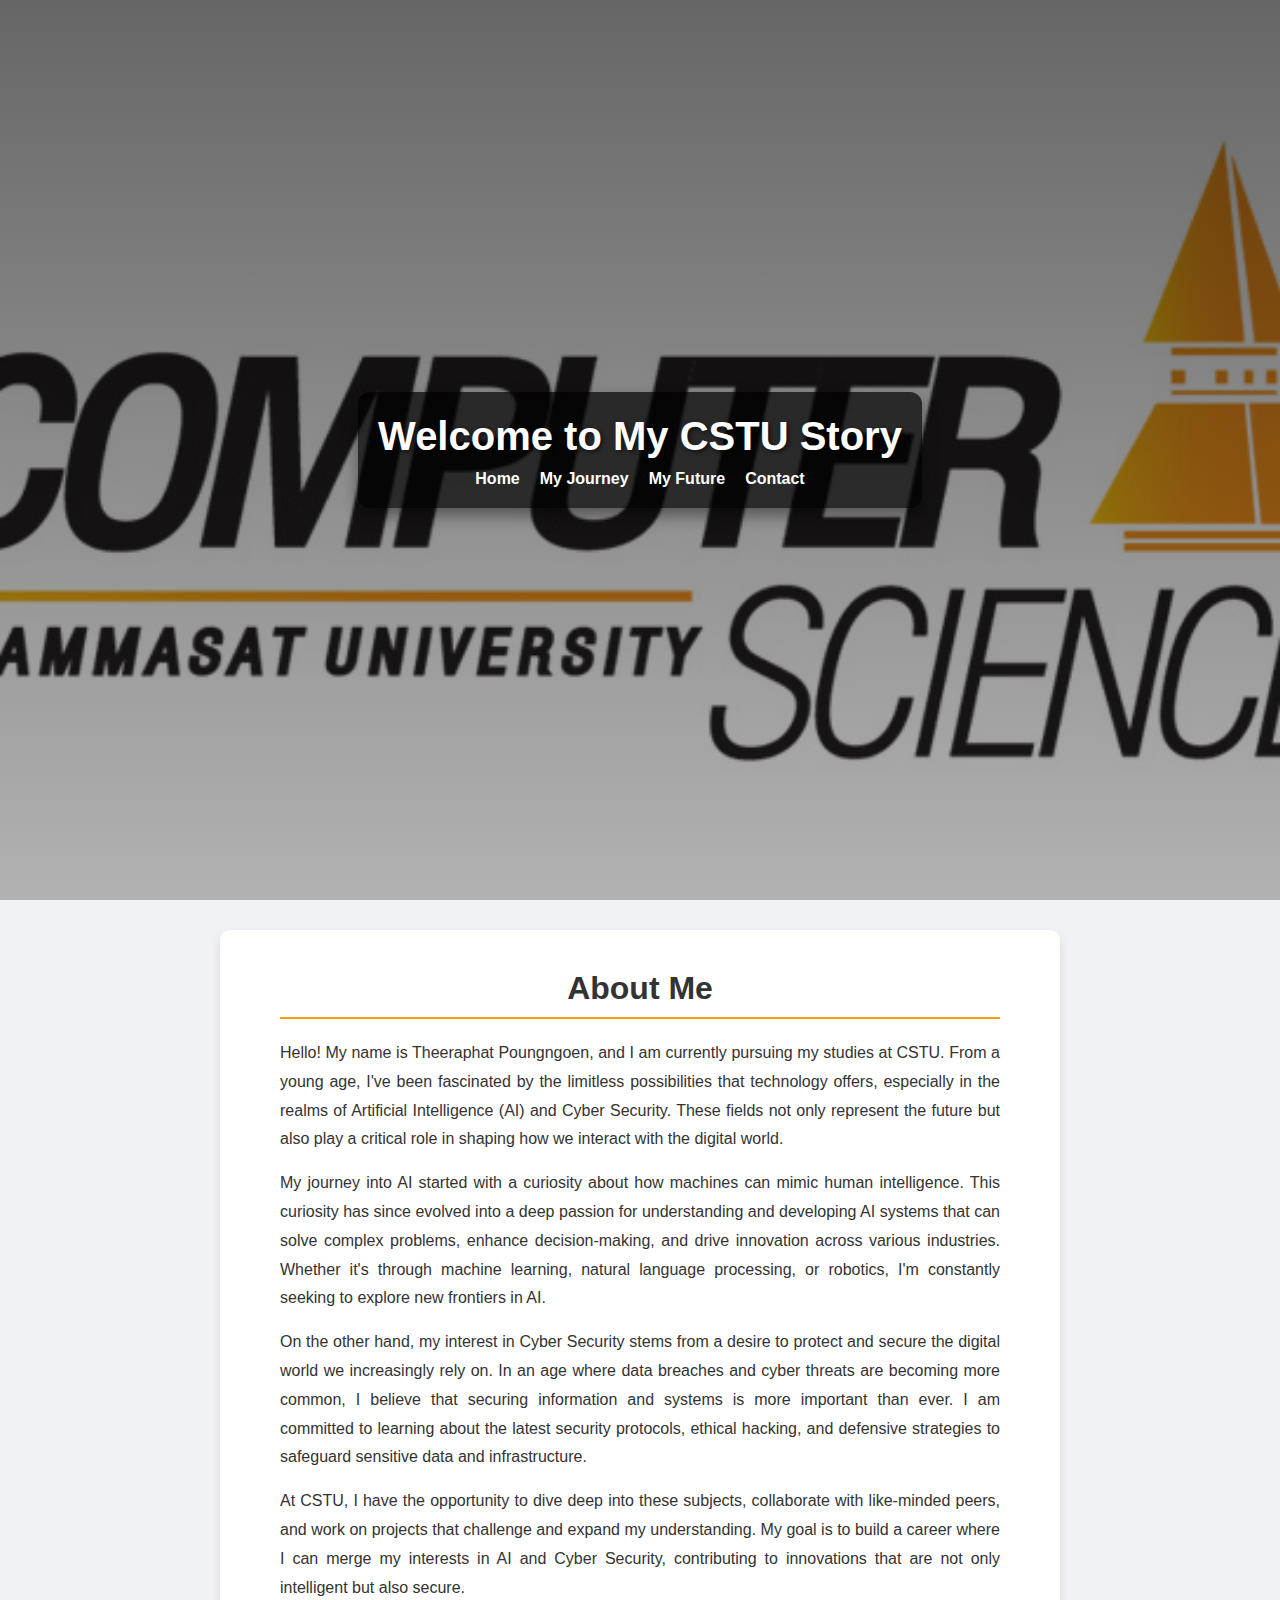
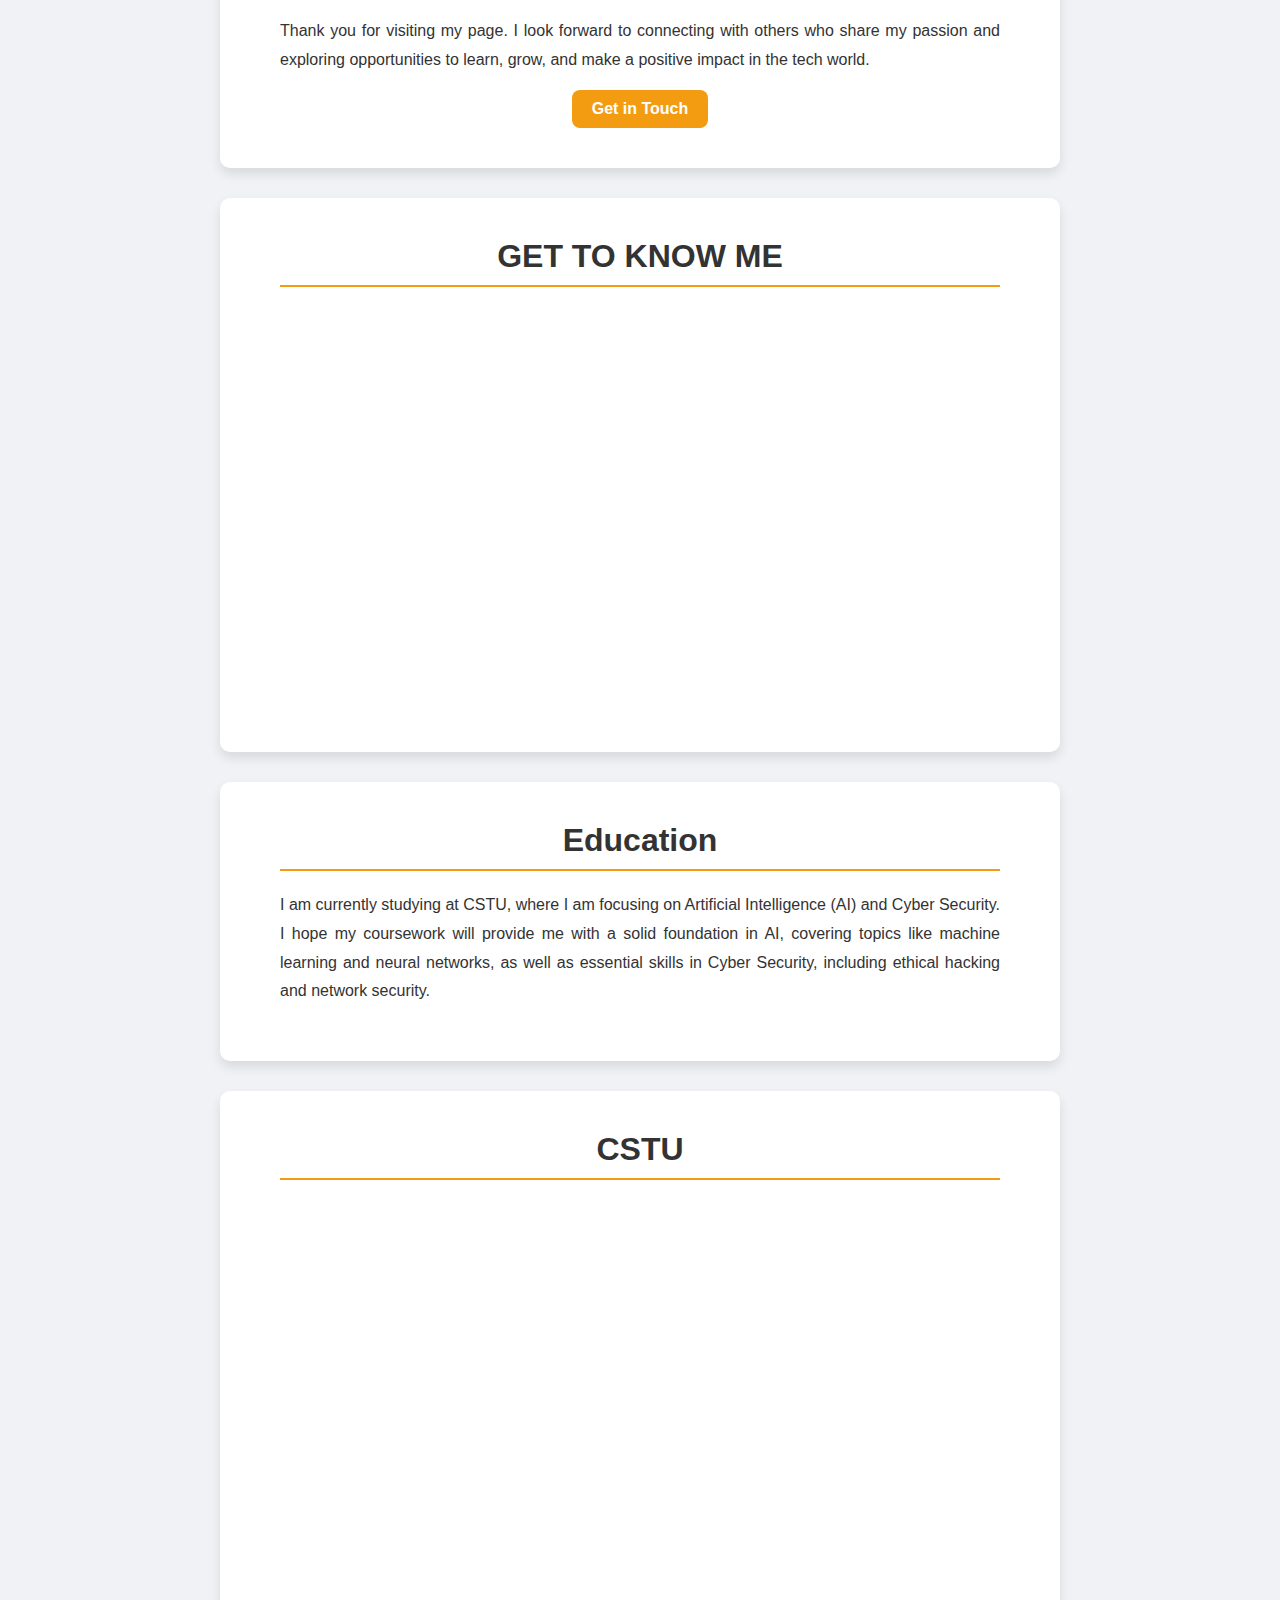
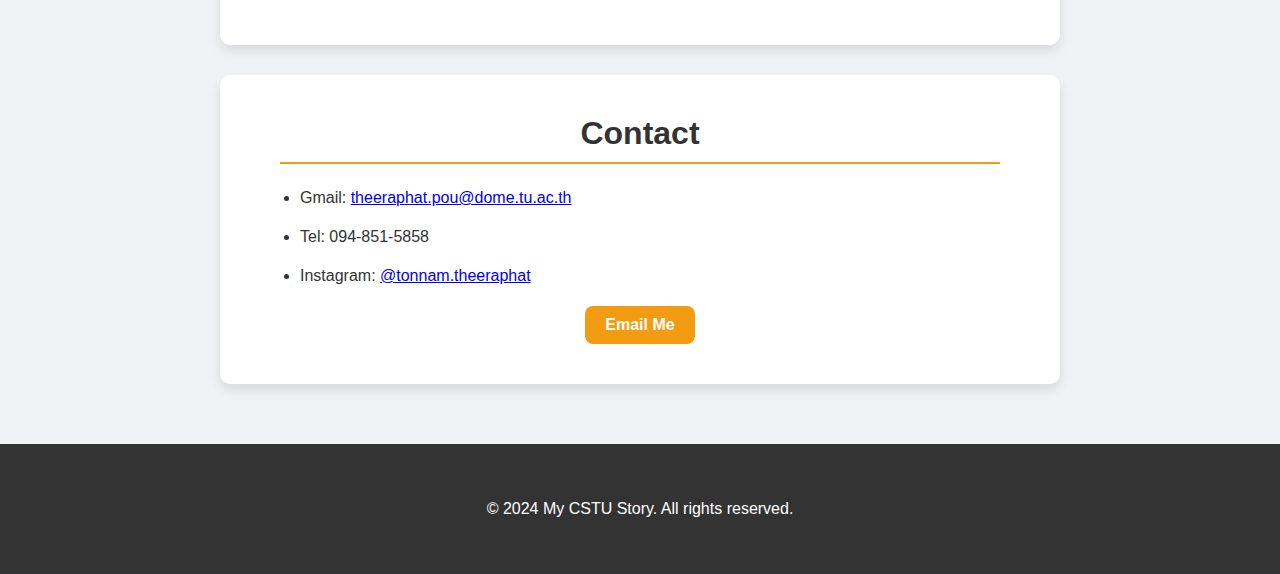
<file: index.html>
<!DOCTYPE html>
<html lang="en">
<head>
    <meta charset="UTF-8">
    <meta name="viewport" content="width=device-width, initial-scale=1.0">
    <title>My CSTU Story</title>
    <link rel="stylesheet" href="mystyle.css">
</head>
<body>
    <header>
        <div class="hero">
            <div class="hero-content">
                <h1>Welcome to My CSTU Story</h1>
                <nav>
                    <ul>
                        <li><a href="index.html">Home</a></li>
                        <li><a href="myjourney.html">My Journey</a></li> <!-- Link to My Journey page -->
                        <li><a href="myfuture.html">My Future</a></li>   <!-- Link to My Future page -->
                        <li><a href="#contact">Contact</a></li>
                    </ul>
                </nav>
            </div>
        </div>
    </header>

    <main>
        <section id="about">
            <div class="container">
                <h2>About Me</h2>
                <p>Hello! My name is Theeraphat Poungngoen, and I am currently pursuing my studies at CSTU. From a young age, I've been fascinated by the limitless possibilities that technology offers, especially in the realms of Artificial Intelligence (AI) and Cyber Security. These fields not only represent the future but also play a critical role in shaping how we interact with the digital world.</p>
                <p>My journey into AI started with a curiosity about how machines can mimic human intelligence. This curiosity has since evolved into a deep passion for understanding and developing AI systems that can solve complex problems, enhance decision-making, and drive innovation across various industries. Whether it's through machine learning, natural language processing, or robotics, I'm constantly seeking to explore new frontiers in AI.</p>
                <p>On the other hand, my interest in Cyber Security stems from a desire to protect and secure the digital world we increasingly rely on. In an age where data breaches and cyber threats are becoming more common, I believe that securing information and systems is more important than ever. I am committed to learning about the latest security protocols, ethical hacking, and defensive strategies to safeguard sensitive data and infrastructure.</p>
                <p>At CSTU, I have the opportunity to dive deep into these subjects, collaborate with like-minded peers, and work on projects that challenge and expand my understanding. My goal is to build a career where I can merge my interests in AI and Cyber Security, contributing to innovations that are not only intelligent but also secure.</p>
                <p>Thank you for visiting my page. I look forward to connecting with others who share my passion and exploring opportunities to learn, grow, and make a positive impact in the tech world.</p>
                <a href="#contact" class="cta-button">Get in Touch</a>
            </div>
        </section>

        <section>
            <div class="container">
                <body style="text-align: center">
                    <h2>GET TO KNOW ME</h2>
                    <iframe src="https://www.youtube.com/embed/o6KQdnubqjM?si=LcIoBzs1bOCZ4gmQ" title="YouTube video player" frameborder="0" allow="accelerometer; autoplay; clipboard-write; encrypted-media; gyroscope; picture-in-picture; web-share" referrerpolicy="strict-origin-when-cross-origin" allowfullscreen></iframe>        
                </body>
            </div>
        </section>

        <section id="education">
            <div class="container">
                <h2>Education</h2>
                <p>I am currently studying at CSTU, where I am focusing on Artificial Intelligence (AI) and Cyber Security. I hope my coursework will provide me with a solid foundation in AI, covering topics like machine learning and neural networks, as well as essential skills in Cyber Security, including ethical hacking and network security.</p>
            </div>
        </section>

        <section>
            <div class="container">
                <body style="text-align: center">
                    <h2>CSTU</h2>
                    <iframe src="https://www.youtube.com/embed/dNh44gi_4gc?si=1q5ZJqkWc4HMBeoQ?autoplay=1&mute=1" title="YouTube video player" frameborder="0" allow="accelerometer; autoplay; clipboard-write; encrypted-media; gyroscope; picture-in-picture; web-share" referrerpolicy="strict-origin-when-cross-origin" allowfullscreen></iframe>
                </body>
            </div>
        </section>

        <section id="contact">
            <div class="container">
                <h2>Contact</h2>
                <ul>
                    <li>Gmail: <a href="mailto:theeraphat.pou@dome.tu.ac.th">theeraphat.pou@dome.tu.ac.th</a></li>
                    <li>Tel: 094-851-5858</li>
                    <li>Instagram: <a href="https://www.instagram.com/tonnam.theeraphat" target="_blank">@tonnam.theeraphat</a></li>
                </ul>
                <a href="mailto:theeraphat.pou@dome.tu.ac.th" class="cta-button">Email Me</a>
            </div>
        </section>
        
    </main>

    <footer>
        <div class="container">
            <p>&copy; 2024 My CSTU Story. All rights reserved.</p>
        </div>
    </footer>
</body>
</html>
</file>
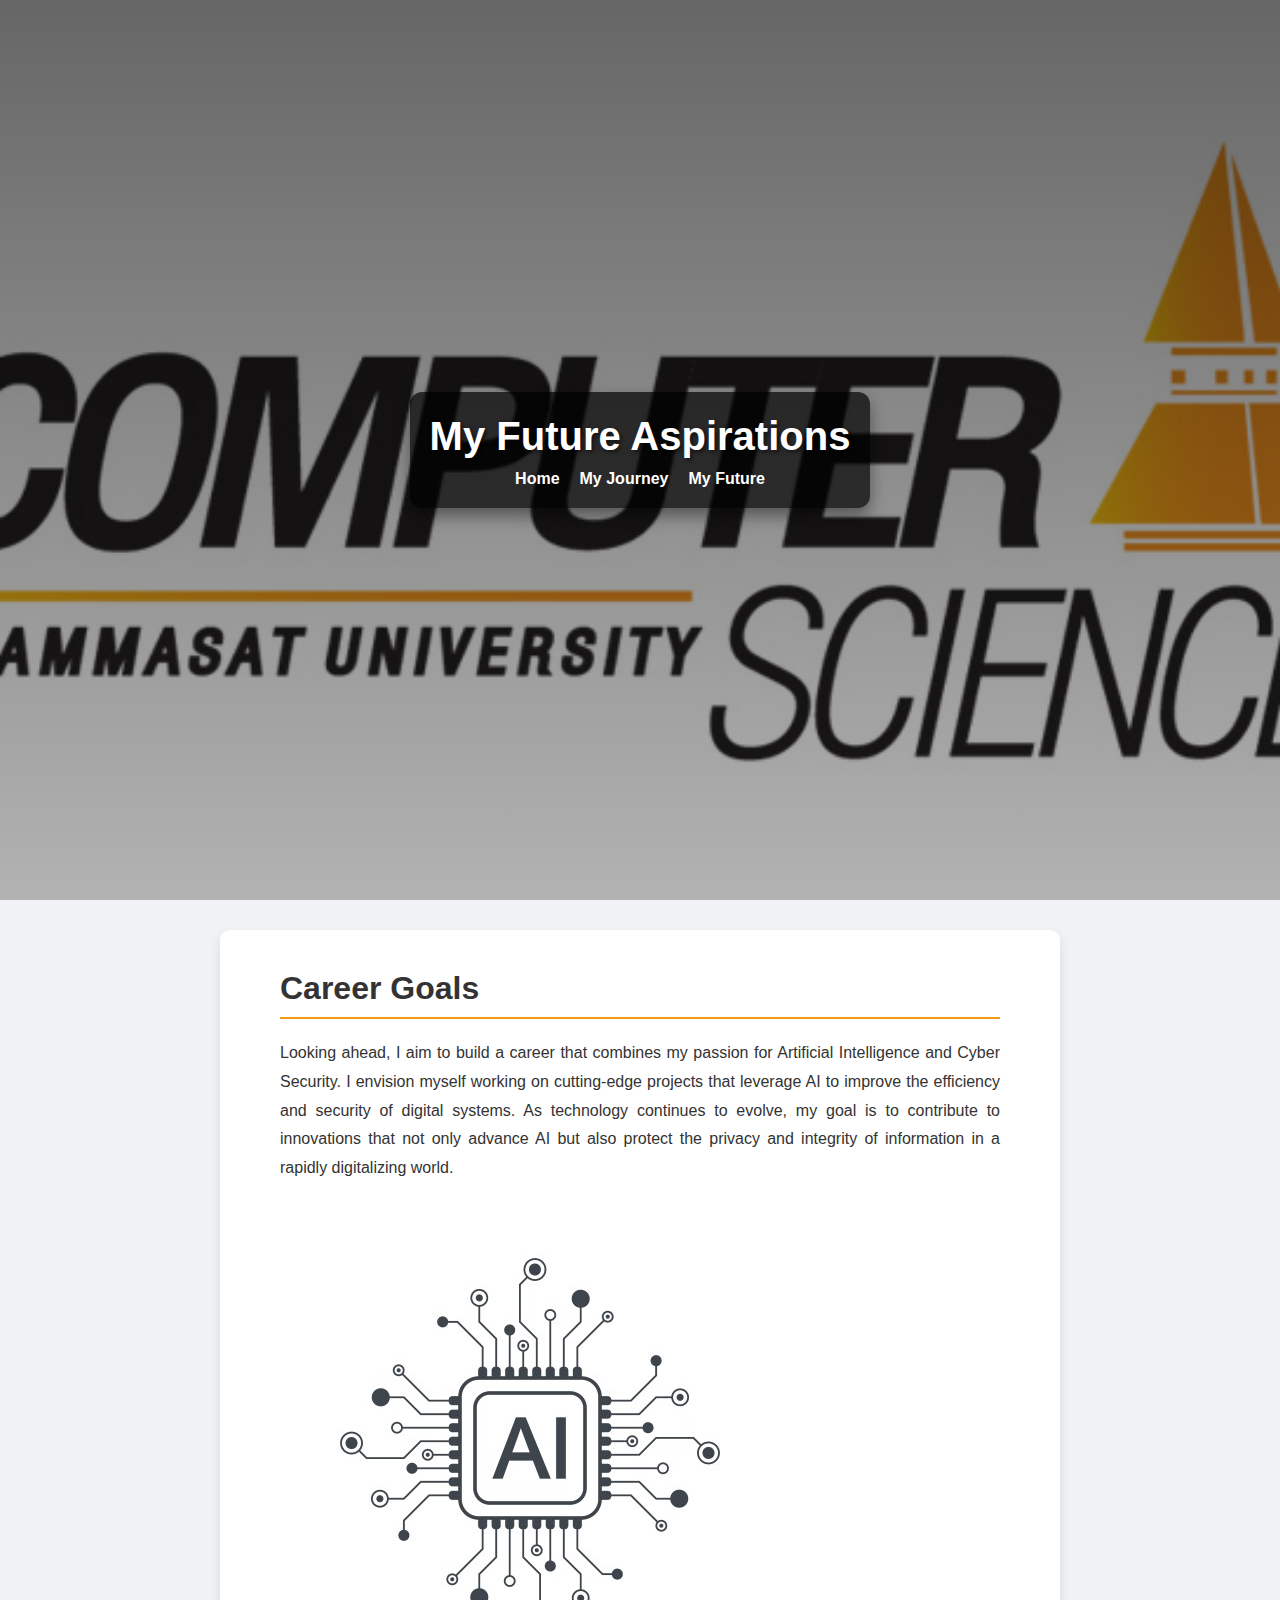
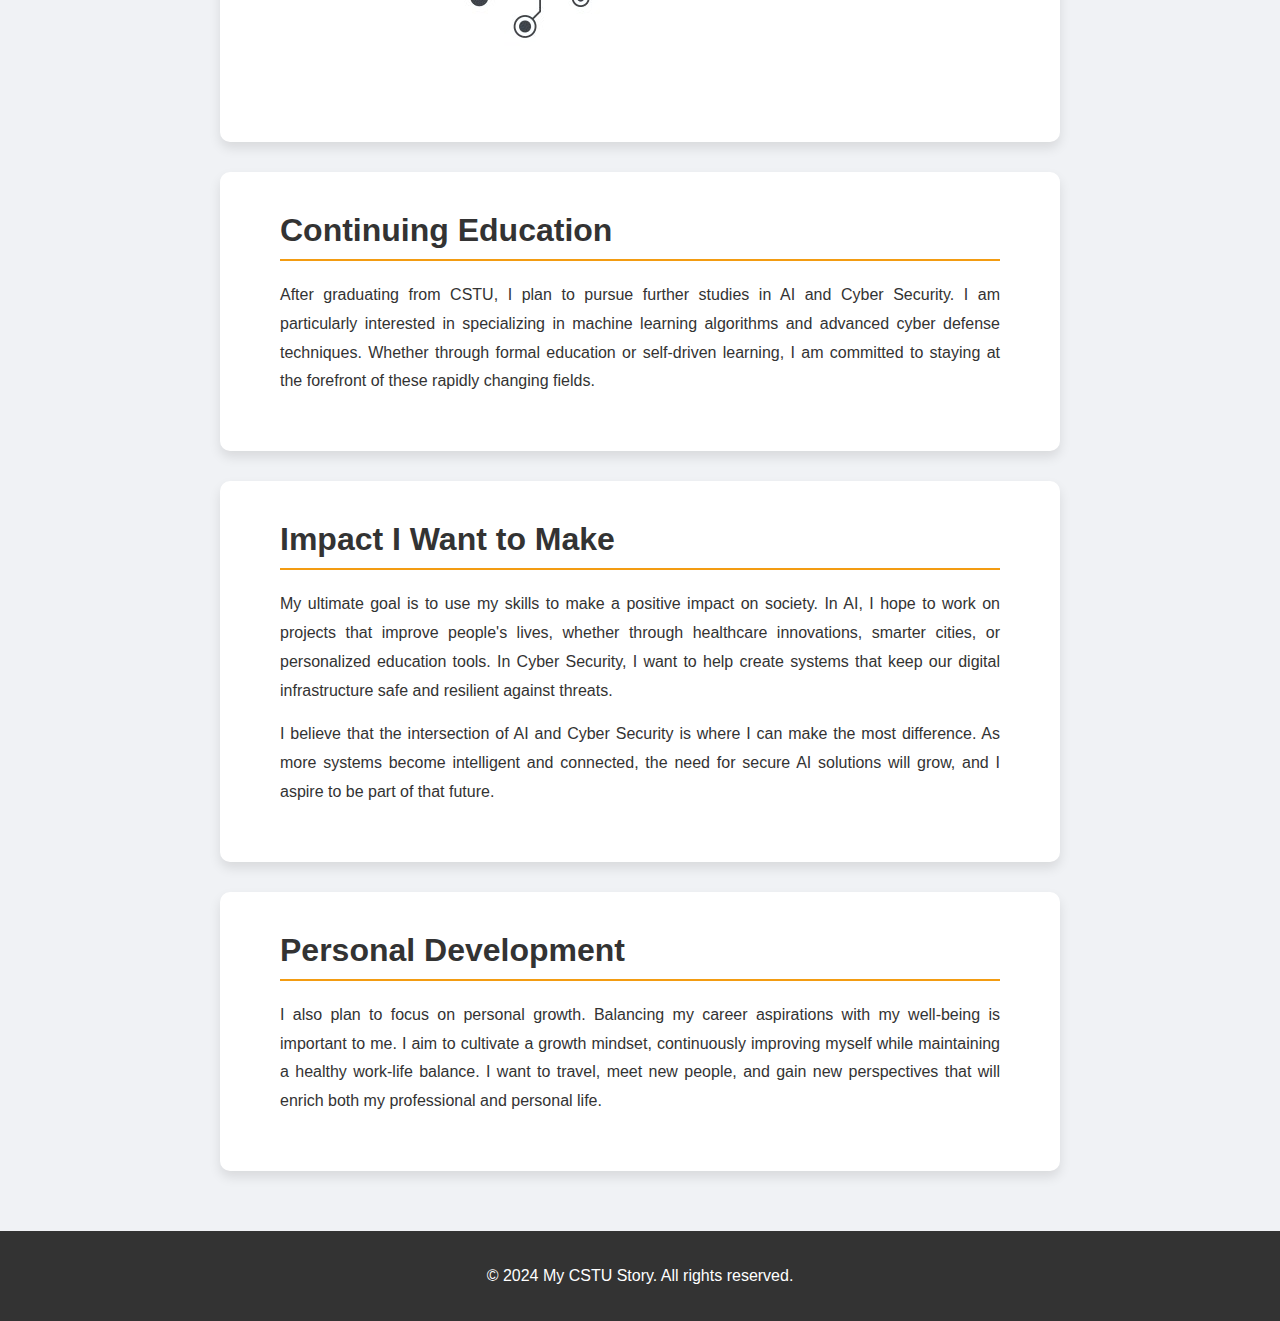
<file: myfuture.html>
<!DOCTYPE html>
<html lang="en">
<head>
    <meta charset="UTF-8">
    <meta name="viewport" content="width=device-width, initial-scale=1.0">
    <title>My Future - My CSTU Story</title>
    <link rel="stylesheet" href="mystyle.css">
</head>
<body>
    <header>
        <div class="hero">
            <div class="hero-content">
                <h1>My Future Aspirations</h1>
                <nav>
                    <ul>
                        <li><a href="index.html">Home</a></li>
                        <li><a href="myjourney.html">My Journey</a></li>
                        <li><a href="myfuture.html">My Future</a></li>
                    </ul>
                </nav>
            </div>
        </div>
    </header>

    <main>
        <section id="goals">
            <div class="container">
                <h2>Career Goals</h2>
                <p>Looking ahead, I aim to build a career that combines my passion for Artificial Intelligence and Cyber Security. I envision myself working on cutting-edge projects that leverage AI to improve the efficiency and security of digital systems. As technology continues to evolve, my goal is to contribute to innovations that not only advance AI but also protect the privacy and integrity of information in a rapidly digitalizing world.</p>
                <img src=resources/artificial-intelligence-icon-sign-logo-vector-49693366.jpg class="center">
            </div>
        </section>

        <section id="learning">
            <div class="container">
                <h2>Continuing Education</h2>
                <p>After graduating from CSTU, I plan to pursue further studies in AI and Cyber Security. I am particularly interested in specializing in machine learning algorithms and advanced cyber defense techniques. Whether through formal education or self-driven learning, I am committed to staying at the forefront of these rapidly changing fields.</p>
            </div>
        </section>

        <section id="impact">
            <div class="container">
                <h2>Impact I Want to Make</h2>
                <p>My ultimate goal is to use my skills to make a positive impact on society. In AI, I hope to work on projects that improve people's lives, whether through healthcare innovations, smarter cities, or personalized education tools. In Cyber Security, I want to help create systems that keep our digital infrastructure safe and resilient against threats.</p>
                <p>I believe that the intersection of AI and Cyber Security is where I can make the most difference. As more systems become intelligent and connected, the need for secure AI solutions will grow, and I aspire to be part of that future.</p>
            </div>
        </section>

        <section id="personal-development">
            <div class="container">
                <h2>Personal Development</h2>
                <p>I also plan to focus on personal growth. Balancing my career aspirations with my well-being is important to me. I aim to cultivate a growth mindset, continuously improving myself while maintaining a healthy work-life balance. I want to travel, meet new people, and gain new perspectives that will enrich both my professional and personal life.</p>
            </div>
        </section>
    </main>

    <footer>
            <p>&copy; 2024 My CSTU Story. All rights reserved.</p>
        </div>
    </footer>
</body>
</html>
</file>
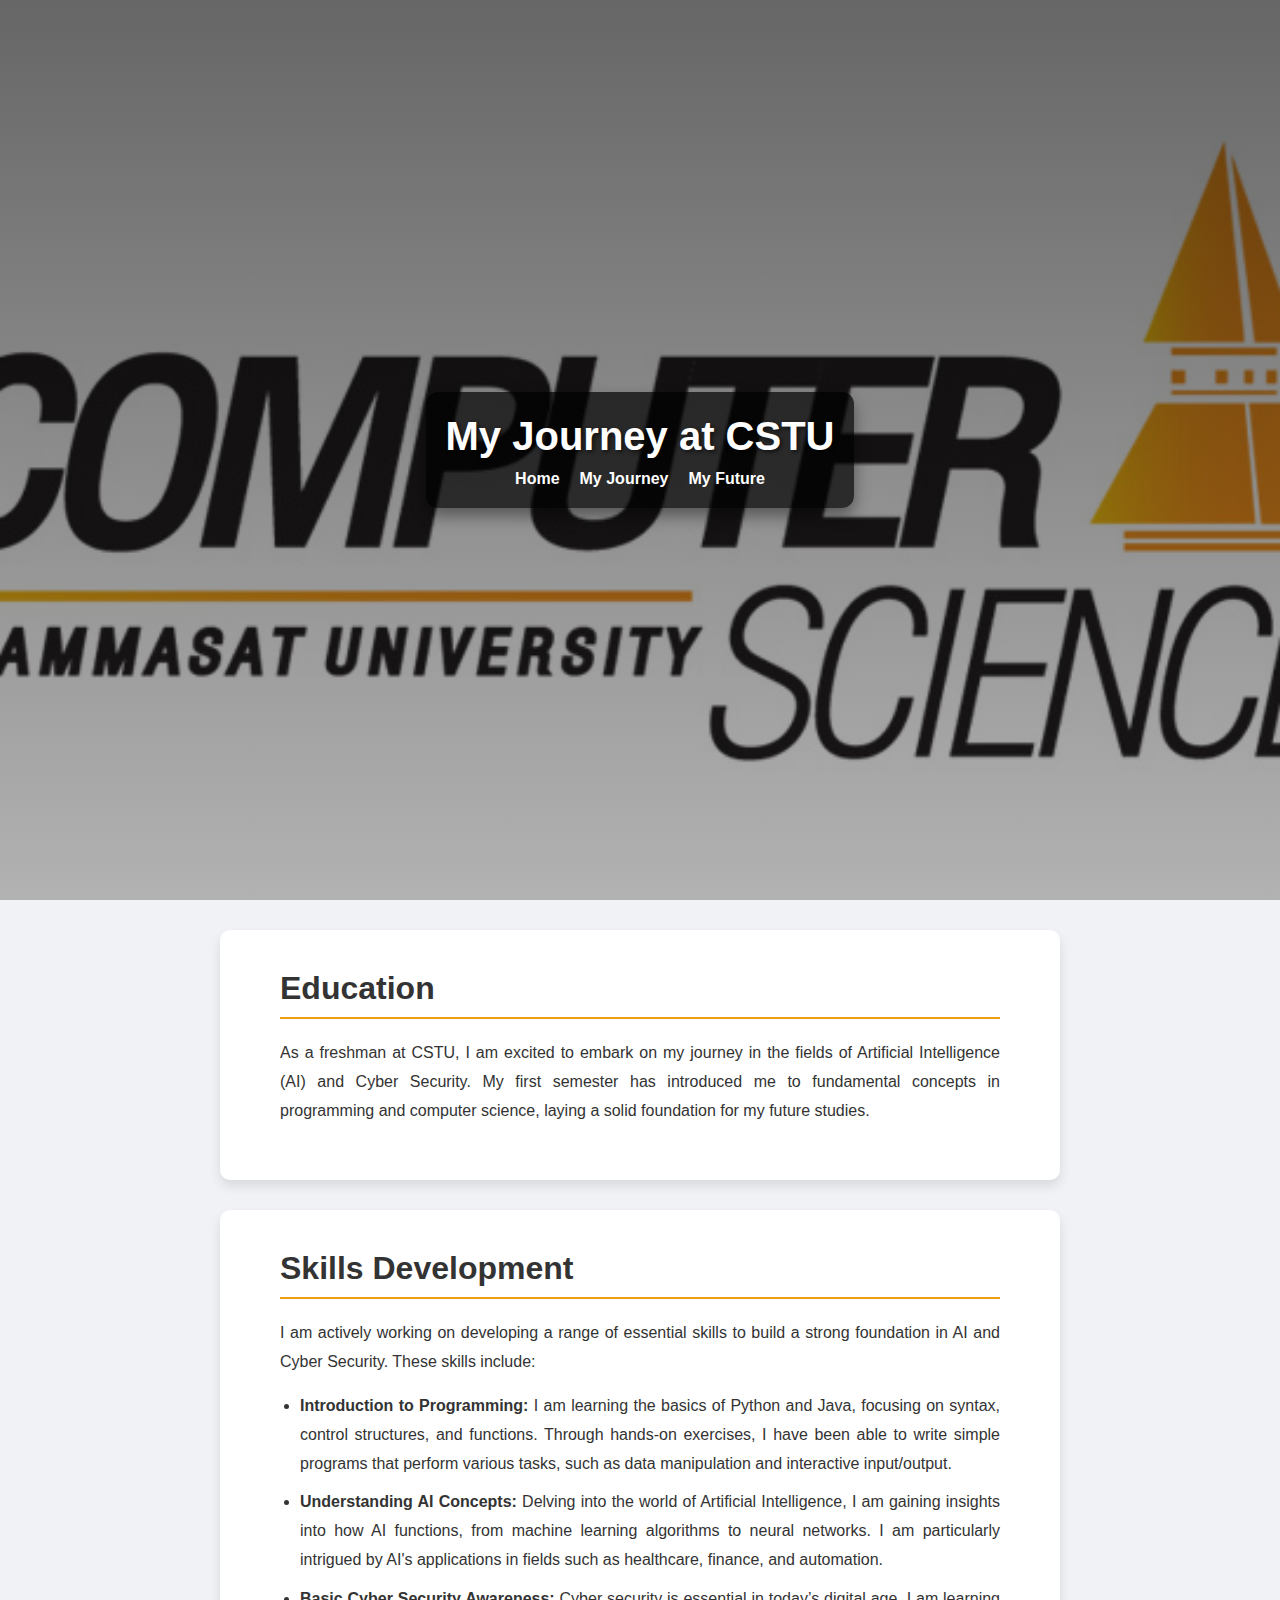
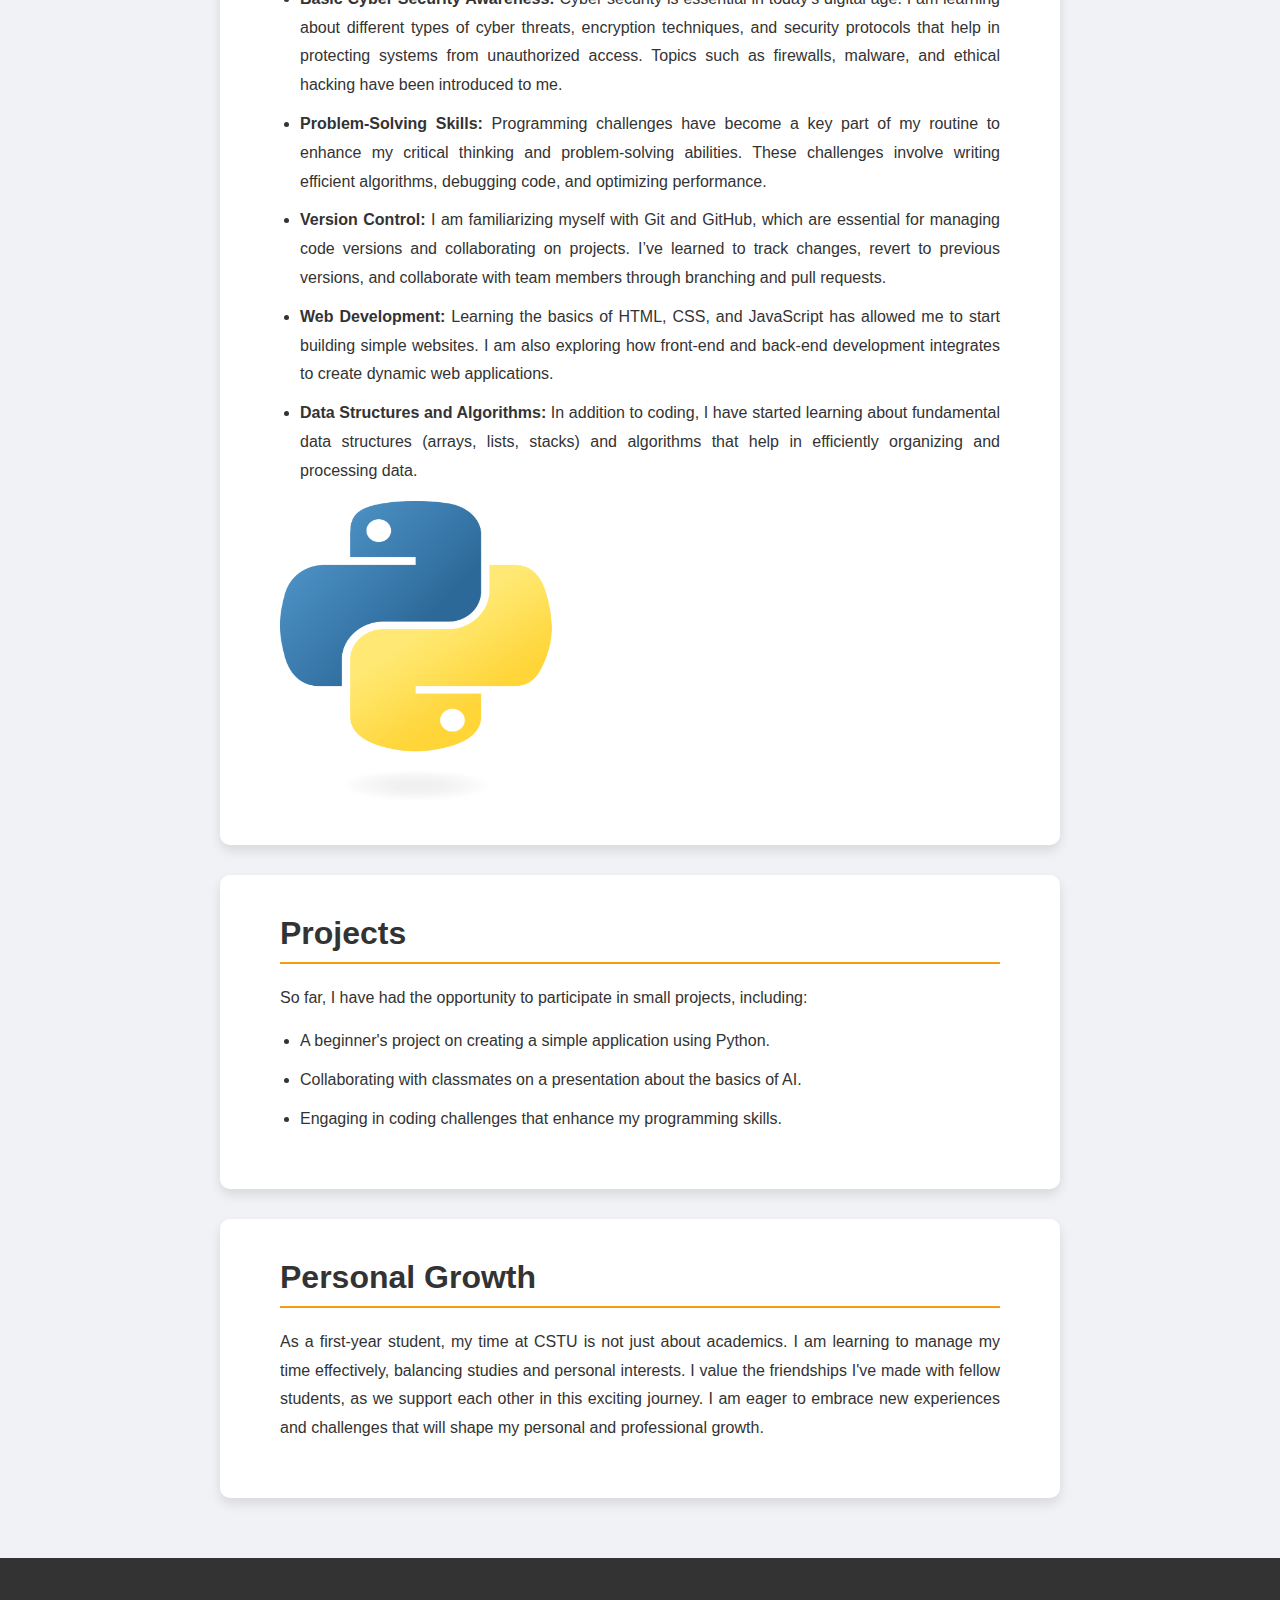
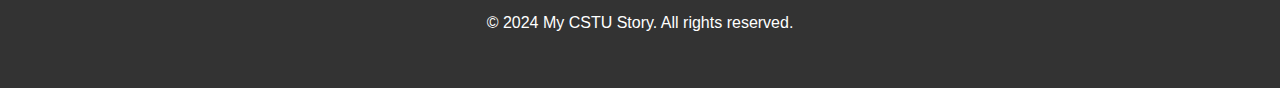
<file: myjourney.html>
<!DOCTYPE html>
<html lang="en">
<head>
    <meta charset="UTF-8">
    <meta name="viewport" content="width=device-width, initial-scale=1.0">
    <title>My Journey - My CSTU Story</title>
    <link rel="stylesheet" href="mystyle.css">
</head>
<body>
    <header>
        <div class="hero">
            <div class="hero-content">
                <h1>My Journey at CSTU</h1>
                <nav>
                    <ul>
                        <li><a href="index.html">Home</a></li>
                        <li><a href="myjourney.html">My Journey</a></li>
                        <li><a href="myfuture.html">My Future</a></li>
                    </ul>
                </nav>
            </div>
        </div>
    </header>

    <main>
        <section id="education">
            <div class="container">
                <h2>Education</h2>
                <p>As a freshman at CSTU, I am excited to embark on my journey in the fields of Artificial Intelligence (AI) and Cyber Security. My first semester has introduced me to fundamental concepts in programming and computer science, laying a solid foundation for my future studies.</p>
            </div>
        </section>

        <section id="skills">
            <div class="container">
                <h2>Skills Development</h2>
                <p>I am actively working on developing a range of essential skills to build a strong foundation in AI and Cyber Security. These skills include:</p>
                <ul>
                    <li><strong>Introduction to Programming:</strong> I am learning the basics of Python and Java, focusing on syntax, control structures, and functions. Through hands-on exercises, I have been able to write simple programs that perform various tasks, such as data manipulation and interactive input/output.</li>
                    <li><strong>Understanding AI Concepts:</strong> Delving into the world of Artificial Intelligence, I am gaining insights into how AI functions, from machine learning algorithms to neural networks. I am particularly intrigued by AI's applications in fields such as healthcare, finance, and automation.</li>
                    <li><strong>Basic Cyber Security Awareness:</strong> Cyber security is essential in today’s digital age. I am learning about different types of cyber threats, encryption techniques, and security protocols that help in protecting systems from unauthorized access. Topics such as firewalls, malware, and ethical hacking have been introduced to me.</li>
                    <li><strong>Problem-Solving Skills:</strong> Programming challenges have become a key part of my routine to enhance my critical thinking and problem-solving abilities. These challenges involve writing efficient algorithms, debugging code, and optimizing performance.</li>
                    <li><strong>Version Control:</strong> I am familiarizing myself with Git and GitHub, which are essential for managing code versions and collaborating on projects. I’ve learned to track changes, revert to previous versions, and collaborate with team members through branching and pull requests.</li>
                    <li><strong>Web Development:</strong> Learning the basics of HTML, CSS, and JavaScript has allowed me to start building simple websites. I am also exploring how front-end and back-end development integrates to create dynamic web applications.</li>
                    <li><strong>Data Structures and Algorithms:</strong> In addition to coding, I have started learning about fundamental data structures (arrays, lists, stacks) and algorithms that help in efficiently organizing and processing data.</li>
                </ul>
                <img src=resources/Python-logo-notext.svg.png height="300" width="300" class="center">
        
            </div>
        </section>

        <section id="projects">
            <div class="container">
                <h2>Projects</h2>
                <p>So far, I have had the opportunity to participate in small projects, including:</p>
                <ul>
                    <li>A beginner's project on creating a simple application using Python.</li>
                    <li>Collaborating with classmates on a presentation about the basics of AI.</li>
                    <li>Engaging in coding challenges that enhance my programming skills.</li>
                </ul>
            </div>
        </section>

        <section id="growth">
            <div class="container">
                <h2>Personal Growth</h2>
                <p>As a first-year student, my time at CSTU is not just about academics. I am learning to manage my time effectively, balancing studies and personal interests. I value the friendships I've made with fellow students, as we support each other in this exciting journey. I am eager to embrace new experiences and challenges that will shape my personal and professional growth.</p>
            </div>
        </section>
    </main>

    <footer>
        <div class="container">
            <p>&copy; 2024 My CSTU Story. All rights reserved.</p>
        </div>
    </footer>
</body>
</html>
</file>
<file: mystyle.css>
/* Global Styles */
body {
    font-family: 'Roboto', sans-serif;
    margin: 0;
    padding: 0;
    color: #333;
    background: #f0f2f5;
}

.container {
    width: 90%;
    max-width: 1200px;
    margin: 0 auto;
    padding: 20px;
}

/* Header Styles */
header {
    position: relative;
    width: 100%;
    height: 100vh;
    background: linear-gradient(to bottom, rgba(0, 0, 0, 0.6), rgba(0, 0, 0, 0.3)), 
                url(resources/whiteBG-CSTU-LOG_TU_Thicker-1.jpg) no-repeat center center/cover;
    color: #fff;
    text-align: center;
    display: flex;
    justify-content: center;
    align-items: center;
    overflow: hidden;
    background-size: cover; /* ให้รูปภาพขยายเต็มพื้นที่ */
    background-position: center;
}

.hero-content {
    background: rgba(0, 0, 0, 0.7);
    padding: 20px;
    border-radius: 12px;
    box-shadow: 0 8px 16px rgba(0, 0, 0, 0.4);
}

header h1 {
    font-size: 2.5em;
    margin: 0;
    line-height: 1.2;
    font-weight: 700;
    text-shadow: 2px 2px 4px rgba(0, 0, 0, 0.6);
}

/* Navigation Styles */
nav ul {
    list-style: none;
    padding: 0;
    margin: 10px 0 0;
    display: flex;
    flex-wrap: wrap;
    justify-content: center;
}

nav ul li {
    margin: 0 10px;
}

nav ul li a {
    color: #fff;
    text-decoration: none;
    font-weight: bold;
    font-size: 1em;
    transition: color 0.3s ease, transform 0.3s ease;
}

nav ul li a:hover {
    color: #f39c12;
    transform: translateY(-5px);
}

/* Main Content Styles */
main {
    padding: 30px 0;
}

section {
    background: #fff;
    margin: 0 auto;
    padding: 20px;
    border-radius: 10px;
    box-shadow: 0 6px 12px rgba(0, 0, 0, 0.1);
    max-width: 800px;
    margin-bottom: 30px;
}

section:hover {
    transform: scale(1.02);
}

section:before {
    content: "";
    position: absolute;
    top: 0;
    left: 0;
    width: 100%;
    height: 5px;
    background: #f39c12;
    transform: scaleX(0);
    transition: transform 0.3s ease;
}

section:hover:before {
    transform: scaleX(1);
}

section h2 {
    font-size: 2em;
    margin-top: 0;
    color: #333;
    font-weight: 600;
    border-bottom: 2px solid #f39c12;
    padding-bottom: 10px;
    margin-bottom: 20px;
}

section p, section ul {
    font-size: 1em;
    line-height: 1.8;
    margin: 15px 0;
    text-align: justify;
}

section ul {
    padding-left: 20px;
}

section ul li {
    margin-bottom: 10px;
}

/* Button Styles */
.cta-button {
    display: inline-block;
    background-color: #f39c12;
    color: #fff;
    padding: 10px 20px;
    border-radius: 8px;
    text-decoration: none;
    font-size: 1em;
    font-weight: bold;
}

.cta-button:hover {
    background-color: #e67e22;
    transform: scale(1.05);
}

/* Footer Styles */
footer {
    background-color: #333;
    color: #fff;
    text-align: center;
    padding: 20px 0;
}

/* Media Queries */
@media (max-width: 1200px) {
    .container {
        width: 90%;
    }

    header h1 {
        font-size: 3em;
    }

    nav ul li a {
        font-size: 1.1em;
    }

    section h2 {
        font-size: 2.3em;
    }
}

@media (max-width: 768px) {
    header {
        height: 60vh;
    }

    header h1 {
        font-size: 2.2em;
    }

    nav ul {
        flex-direction: column;
    }

    nav ul li {
        margin: 5px 0;
    }

    section h2 {
        font-size: 2em;
    }

    section p, section ul {
        font-size: 1em;
    }
}

@media (max-width: 480px) {
    header {
        height: 50vh;
    }

    header h1 {
        font-size: 1.8em;
    }

    .hero-content {
        padding: 15px;
    }

    nav ul li a {
        font-size: 1em;
    }

    section h2 {
        font-size: 1.8em;
    }

    section p, section ul {
        font-size: 0.9em;
    }

    .cta-button {
        padding: 8px 16px;
        font-size: 0.9em;
    }
}

/* Responsive Video */
.video-wrapper {
    position: relative;
    width: 100%;
    padding-top: 56.25%; 
    overflow: hidden;
}

.video-wrapper iframe {
    position: absolute;
    top: 0;
    left: 0;
    width: 100%;
    height: 100%;
}

iframe {
    width: 100%;
    height: auto;
    max-width: 100%;
    aspect-ratio: 16 / 9; /* ใช้ aspect-ratio เพื่อรักษาอัตราส่วน */
    display: block;
    margin: 0 auto;
}
</file>
